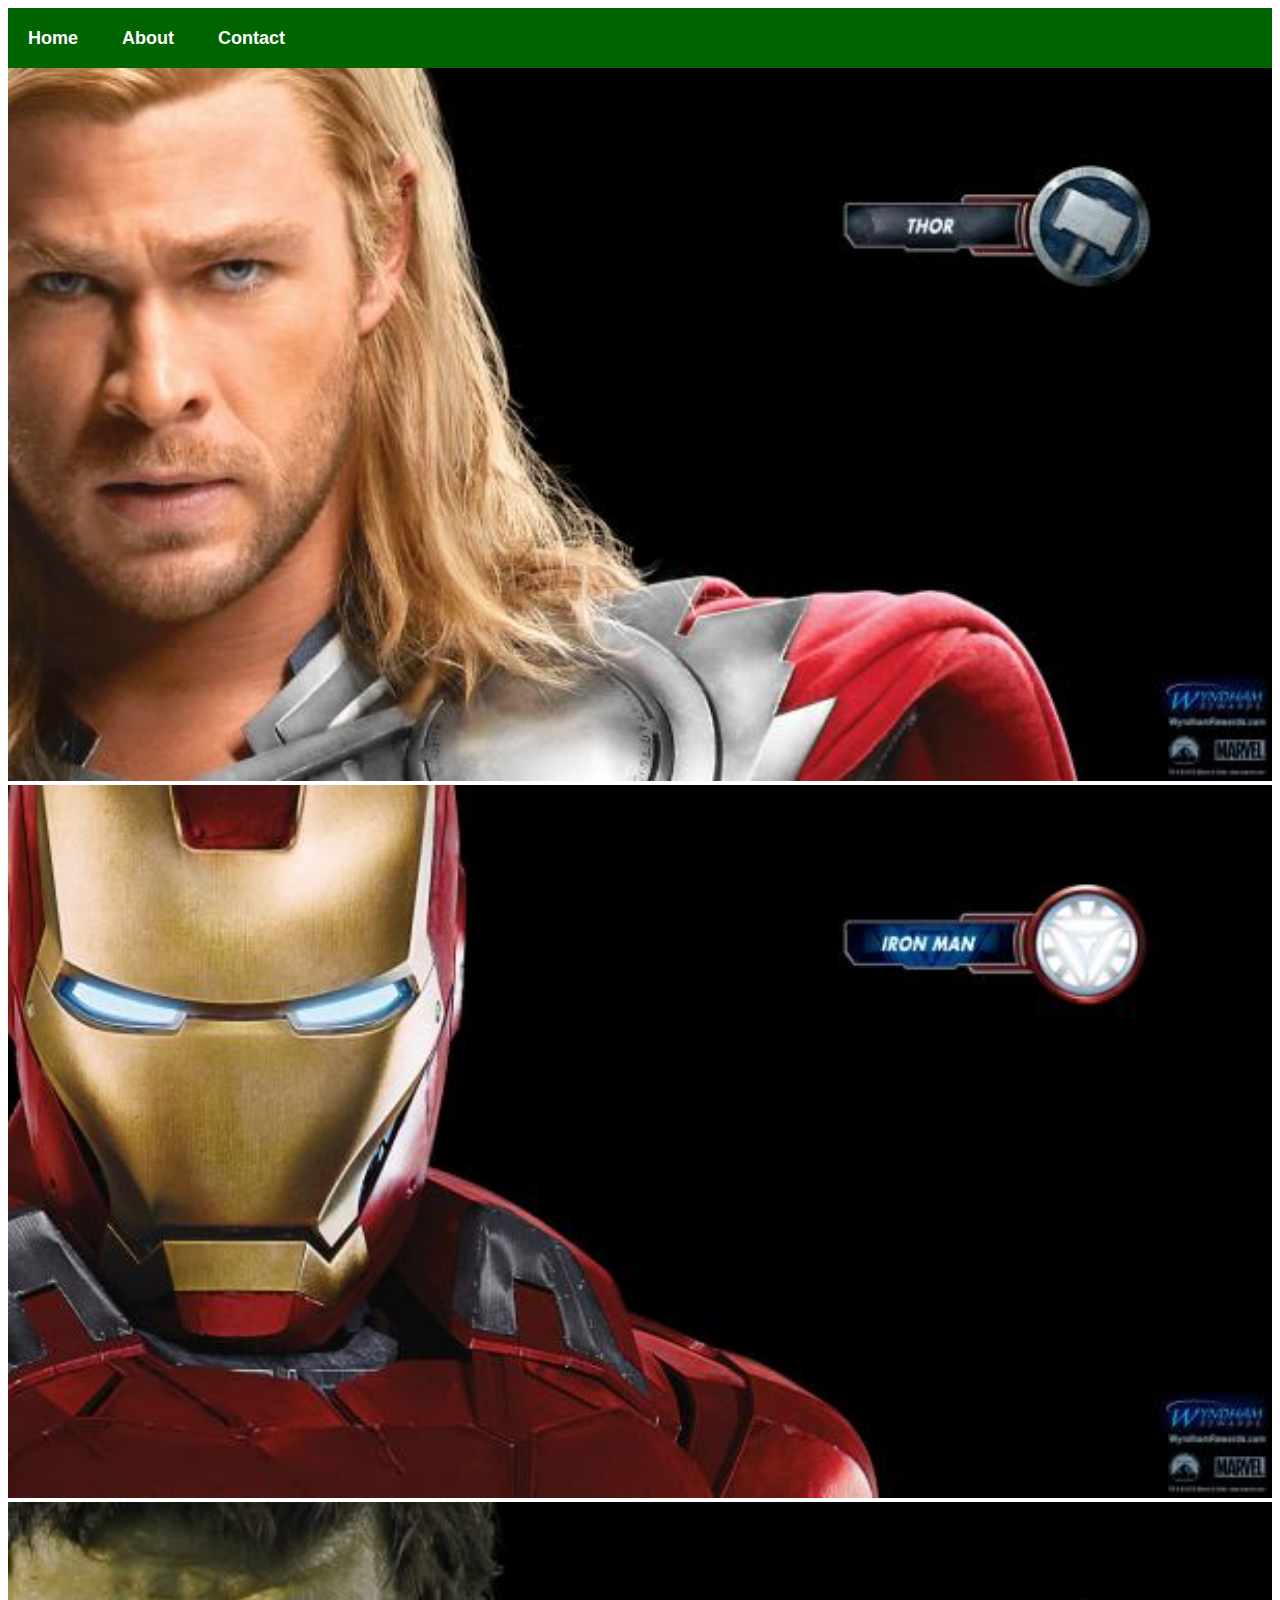
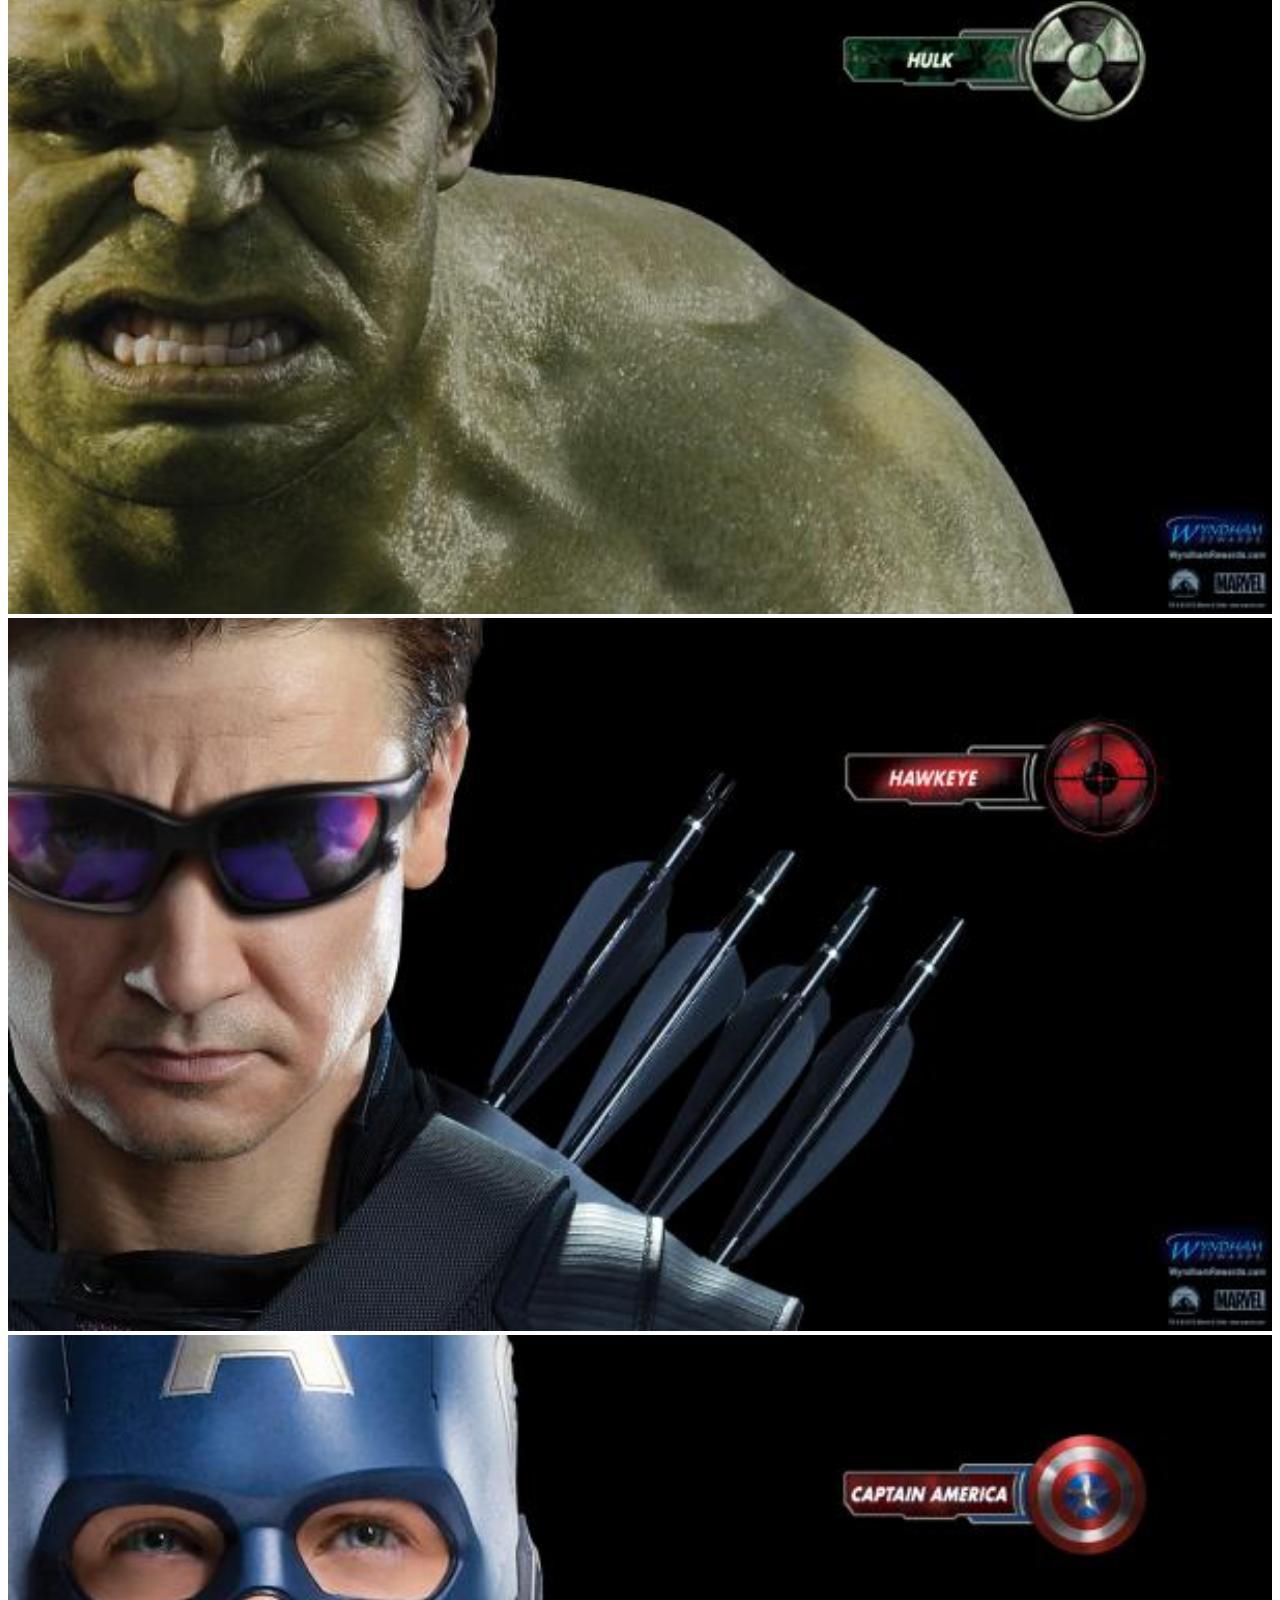
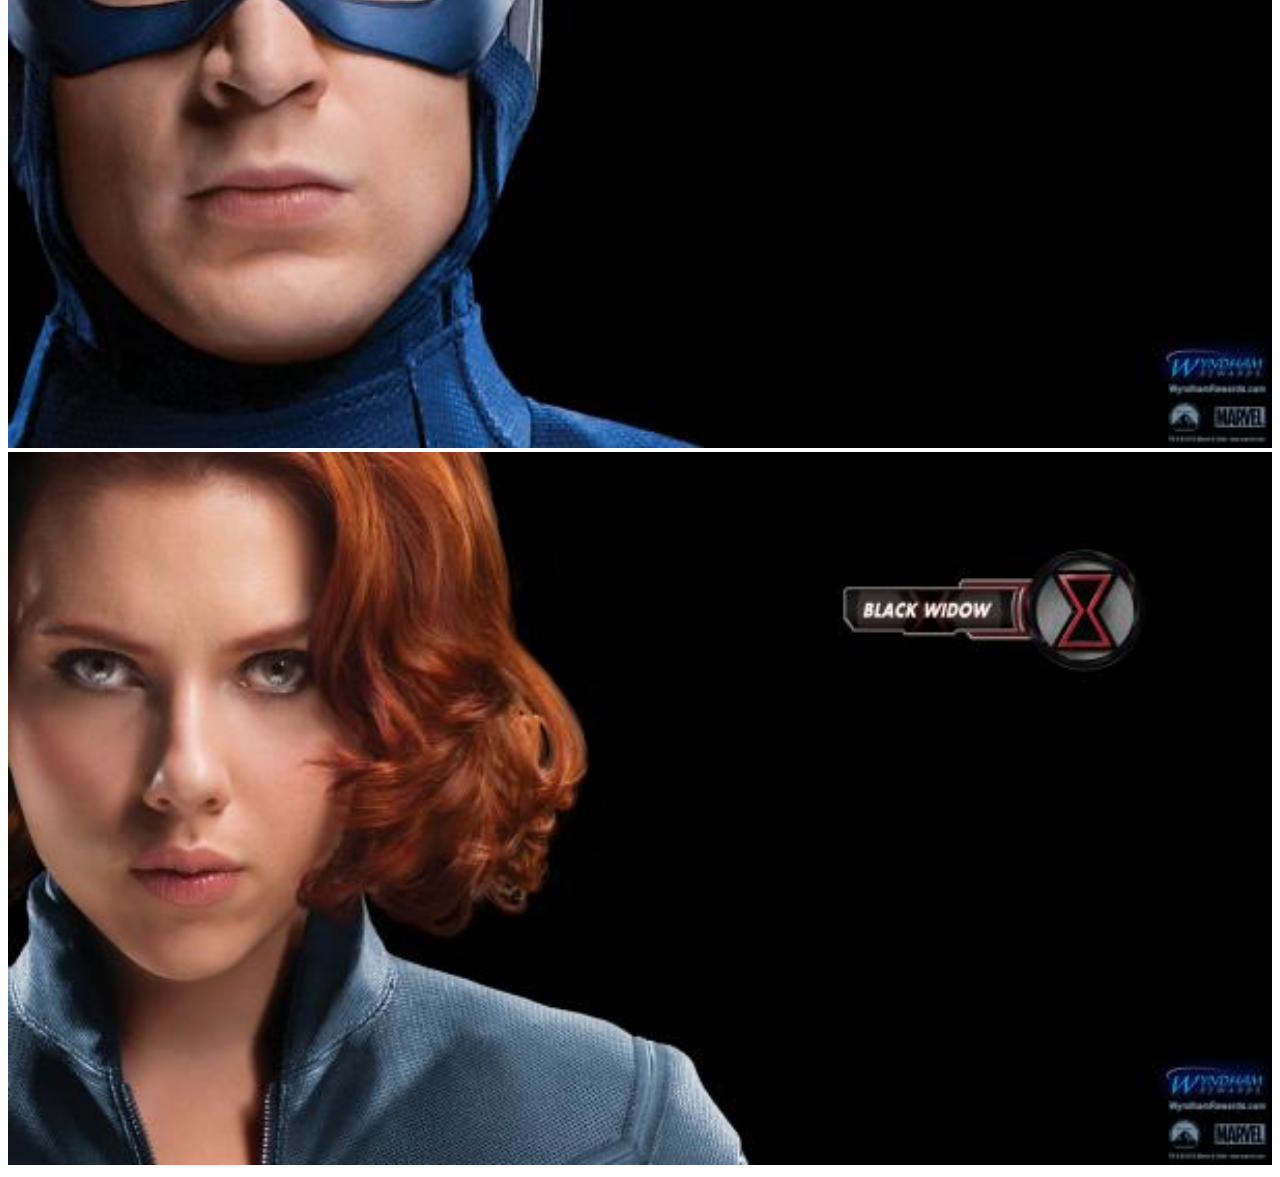
<file: index.html>
<!DOCTYPE html>
<html>
    <head>
        <link rel="stylesheet" href="style.css">
    
    </head>
    <body>
        <div id="menu">
            <a href="#">Home</a>
            <a href="about.html">About</a>
            <a href="contact.html">Contact</a>
         </div>
        <div class="gallery">
            <a href="avenger-01.html"><img src="images/avengers_01.jpg" /></a>
            <a href="avenger-02.html"><img src="images/avengers_02.jpg" /></a>
            <a href="avenger-03.html"><img src="images/avengers_03.jpg" /></a>
            <a href="avenger-04.html"><img src="images/avengers_04.jpg" /></a>
            <a href="avenger-05.html"><img src="images/avengers_05.jpg" /></a>
            <a href="avenger-06.html"><img src="images/avengers_06.jpg" /></a>

        </div>
    
    </body>

</html>
</file>
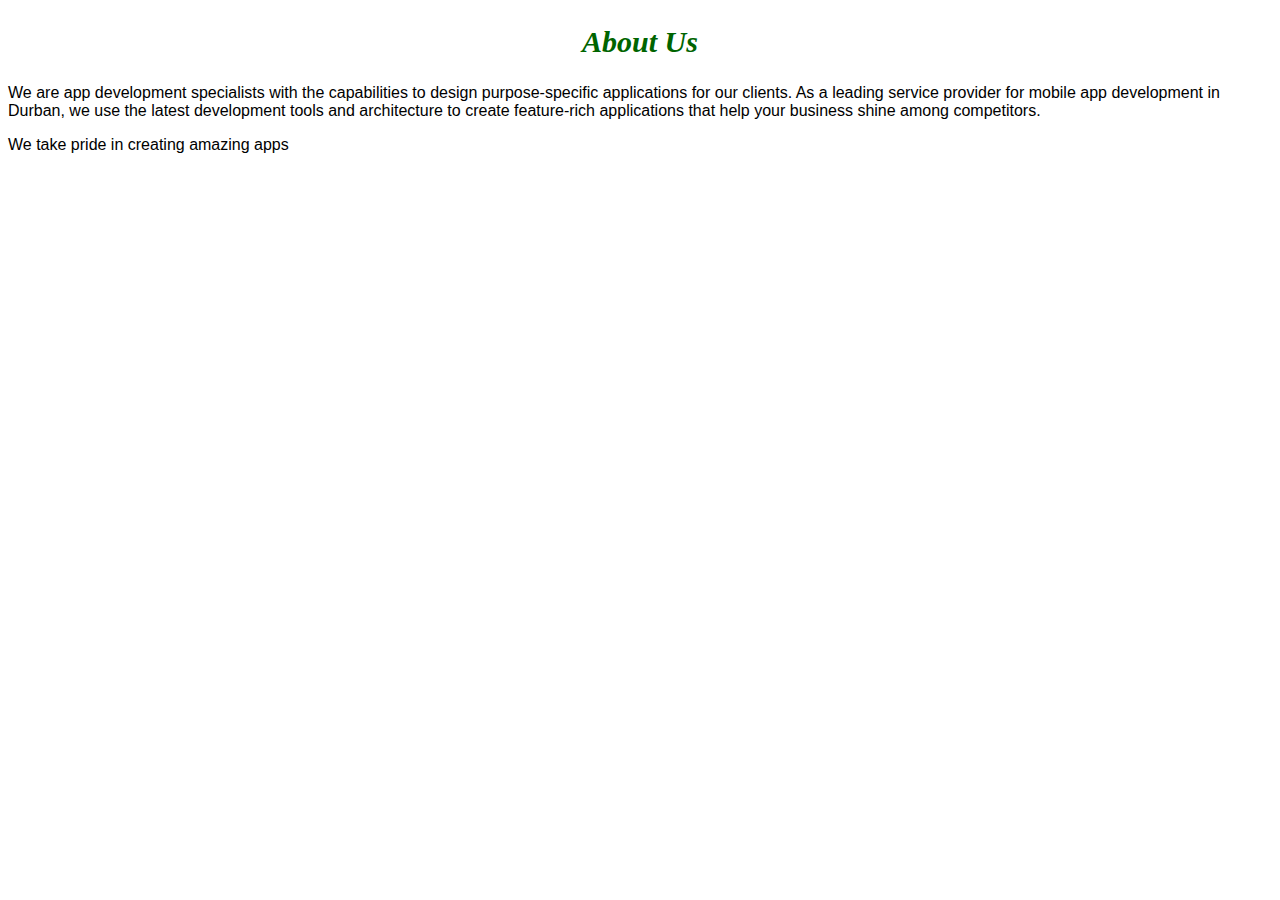
<file: about.html>
<!DOCTYPE html>
<html>
    <head>
        <link rel="stylesheet" href="style.css"> 
    </head>
    <body>
        <h2>About Us</h2>
       <p>We are app development specialists with the capabilities to design purpose-specific applications for our clients. As a leading service provider for mobile app development in Durban, we use the latest development tools and architecture to create feature-rich applications that help your business shine among competitors.</p>
        <p>We take pride in creating amazing apps</p>
    </body>
</html>
</file>
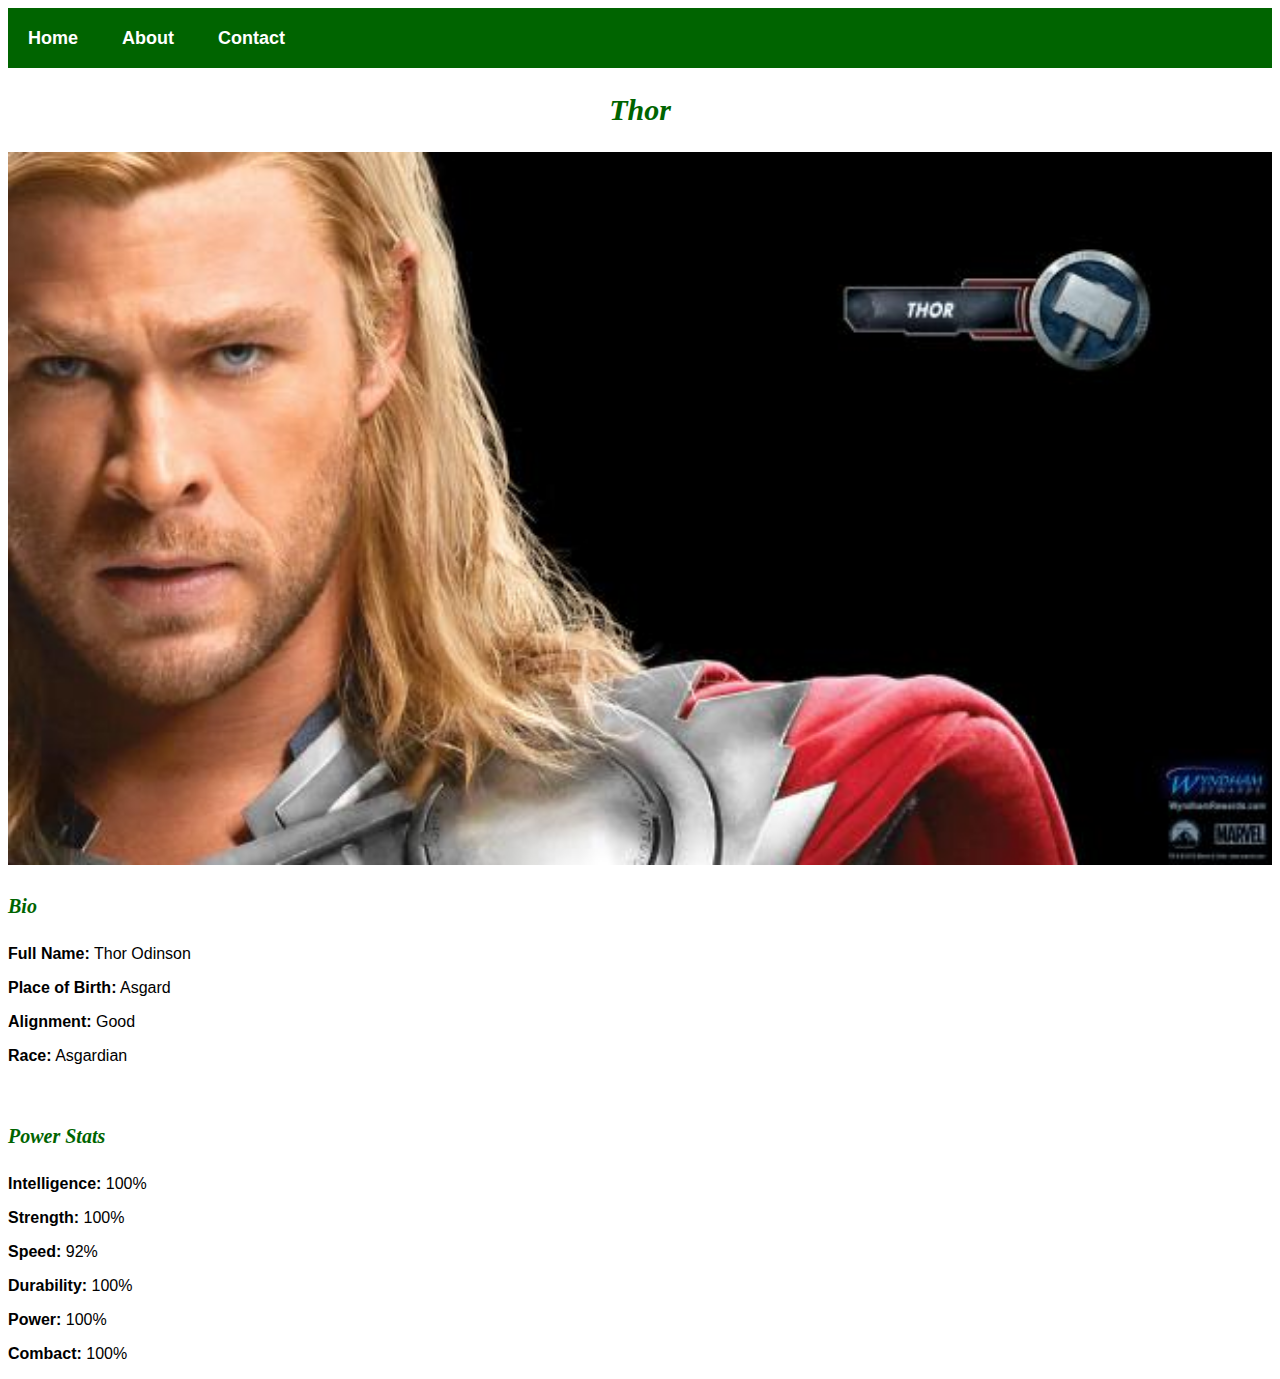
<file: avenger-01.html>
<!DOCTYPE html>
<html>
    <head>
        <link rel="stylesheet" href="style.css"> 
    </head>
    <body>
        <div id="menu">
            <a href="#">Home</a>
            <a href="about.html">About</a>
            <a href="contact.html">Contact</a>
         </div>
        <h2>Thor</h2>
        <div class="gallery">
            <img src="images/avengers_01.jpg" /> 
        </div>
        <h4>Bio</h4>
        <p><b>Full Name:</b> Thor Odinson</p>
        <p><b>Place of Birth:</b> Asgard</p>
        <p><b>Alignment:</b> Good</p>
        <p><b>Race:</b> Asgardian</p>
        <br/>
        <h4>Power Stats</h4>
        <p><b>Intelligence:</b> 100%</p>
        <p><b>Strength:</b> 100%</p>
        <p><b>Speed:</b> 92%</p>
        <p><b>Durability: </b>100%</p>
        <p><b>Power:</b> 100%</p>
        <p><b>Combact:</b> 100%</p>
    </body>
</html>
</file>
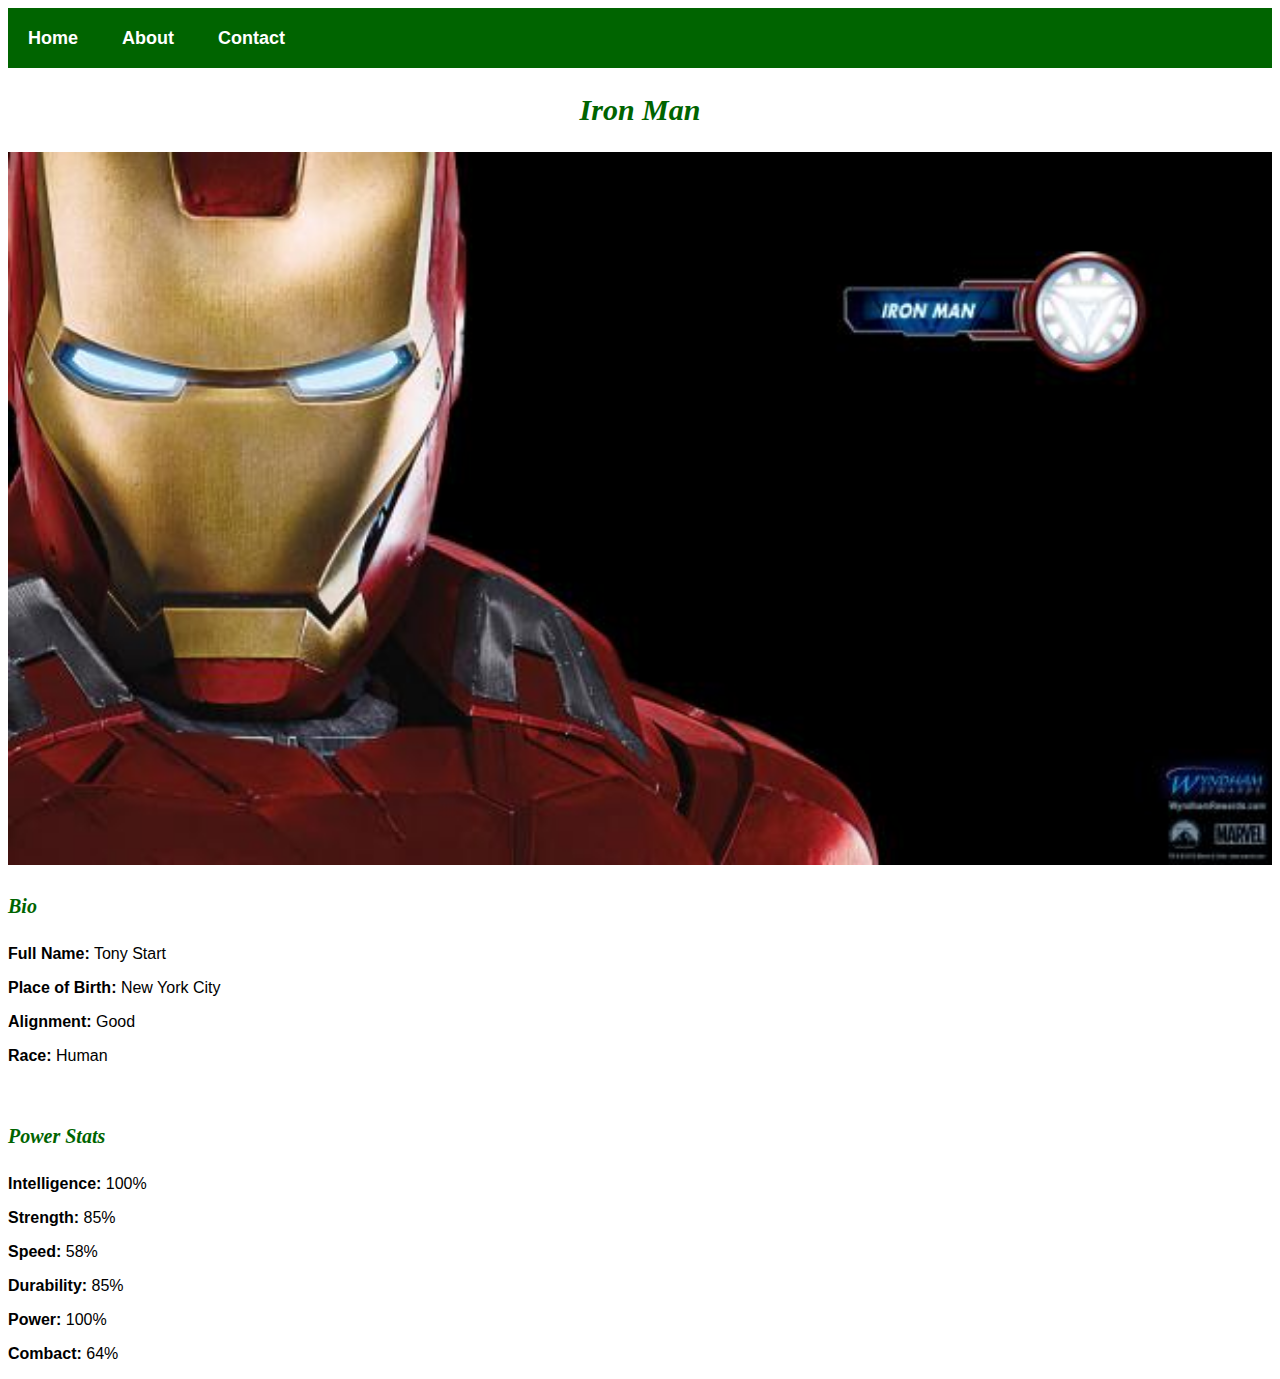
<file: avenger-02.html>
<!DOCTYPE html>
<html>
    <head>
        <link rel="stylesheet" href="style.css"> 
    </head>
    <body>
        <div id="menu">
            <a href="#">Home</a>
            <a href="about.html">About</a>
            <a href="contact.html">Contact</a>
         </div>
        <h2>Iron Man</h2>
        <div class="gallery">
            <img src="images/avengers_02.jpg" />    
        </div>
        <h4>Bio</h4>
        <p><b>Full Name:</b> Tony Start</p>
        <p><b>Place of Birth:</b> New York City</p>
        <p><b>Alignment:</b> Good</p>
        <p><b>Race:</b> Human</p>
        <br/>
        <h4>Power Stats</h4>
        <p><b>Intelligence:</b> 100%</p>
        <p><b>Strength:</b> 85%</p>
        <p><b>Speed:</b> 58%</p>
        <p><b>Durability: </b>85%</p>
        <p><b>Power:</b> 100%</p>
        <p><b>Combact:</b> 64%</p>
    </body>
</html>
</file>
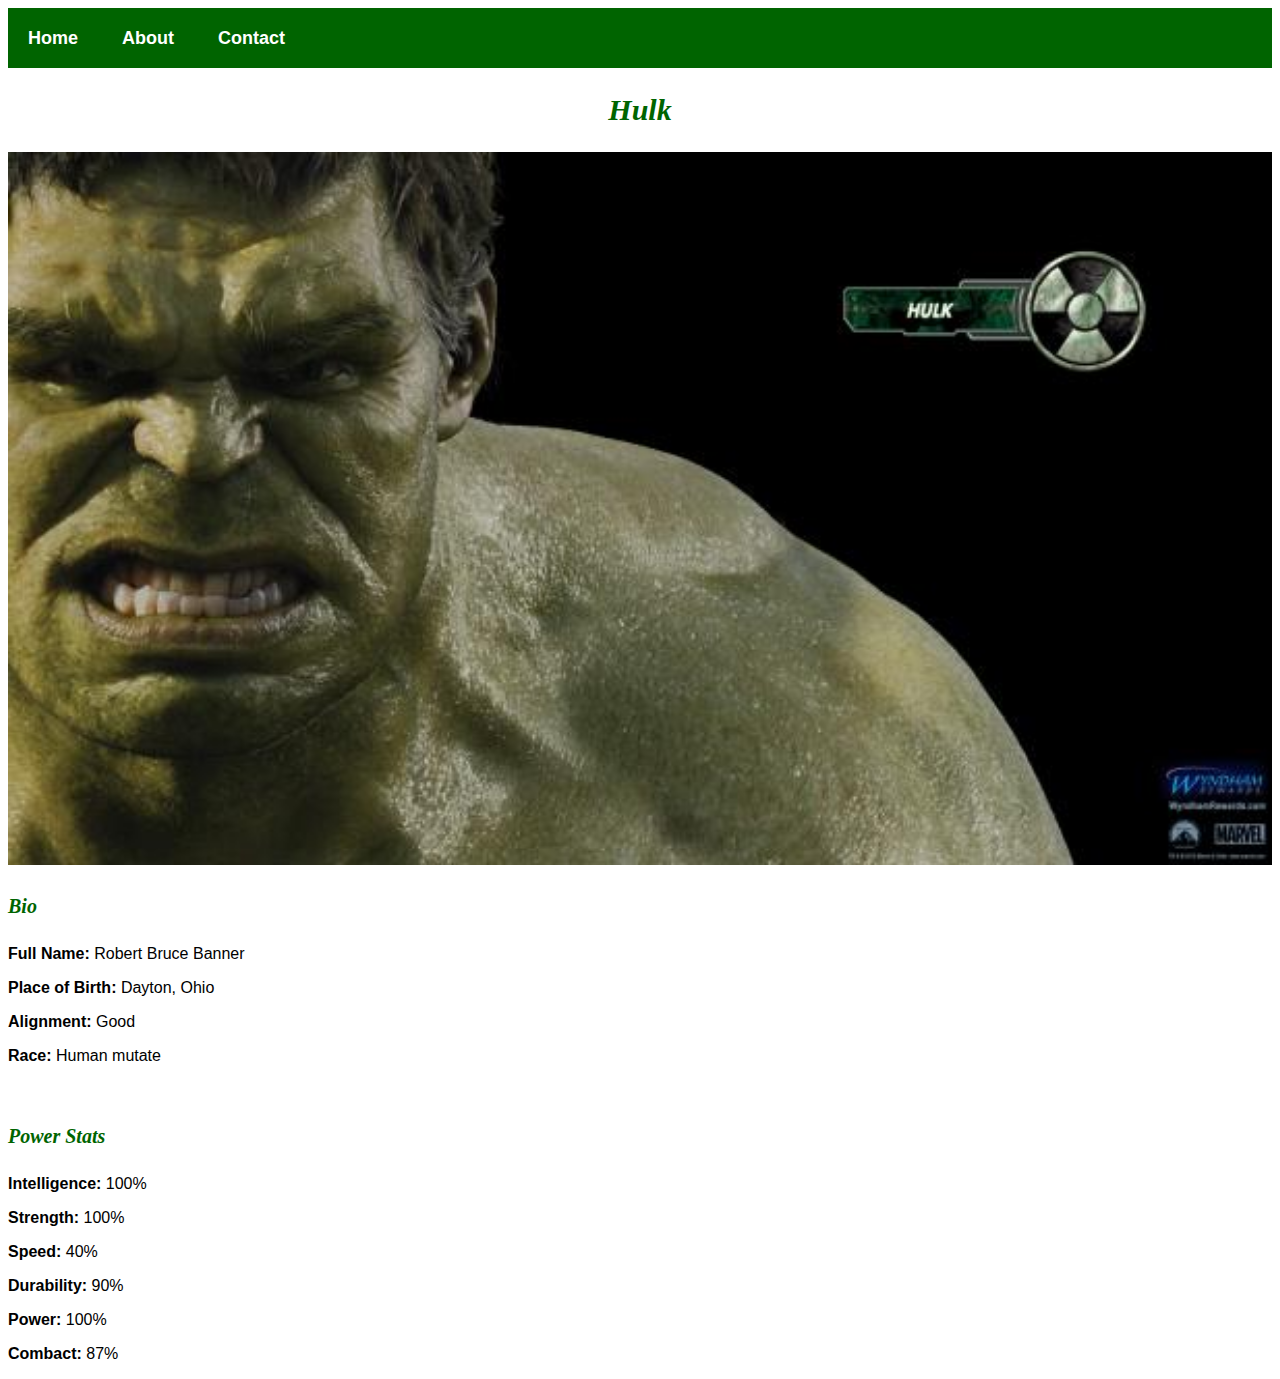
<file: avenger-03.html>
<!DOCTYPE html>
<html>
    <head>
        <link rel="stylesheet" href="style.css"> 
    </head>
    <body>
        <div id="menu">
            <a href="#">Home</a>
            <a href="about.html">About</a>
            <a href="contact.html">Contact</a>
         </div>
        <h2>Hulk</h2>
        <div class="gallery">
            <img src="images/avengers_03.jpg" /> 
        </div>
        <h4>Bio</h4>
        <p><b>Full Name:</b> Robert Bruce Banner</p>
        <p><b>Place of Birth:</b> Dayton, Ohio</p>
        <p><b>Alignment:</b> Good</p>
        <p><b>Race:</b> Human mutate</p>
        <br/>
        <h4>Power Stats</h4>
         <p><b>Intelligence:</b> 100%</p>
        <p><b>Strength:</b> 100%</p>
        <p><b>Speed:</b> 40%</p>
        <p><b>Durability: </b>90%</p>
        <p><b>Power:</b> 100%</p>
        <p><b>Combact:</b> 87%</p>
    </body>
</html>
</file>
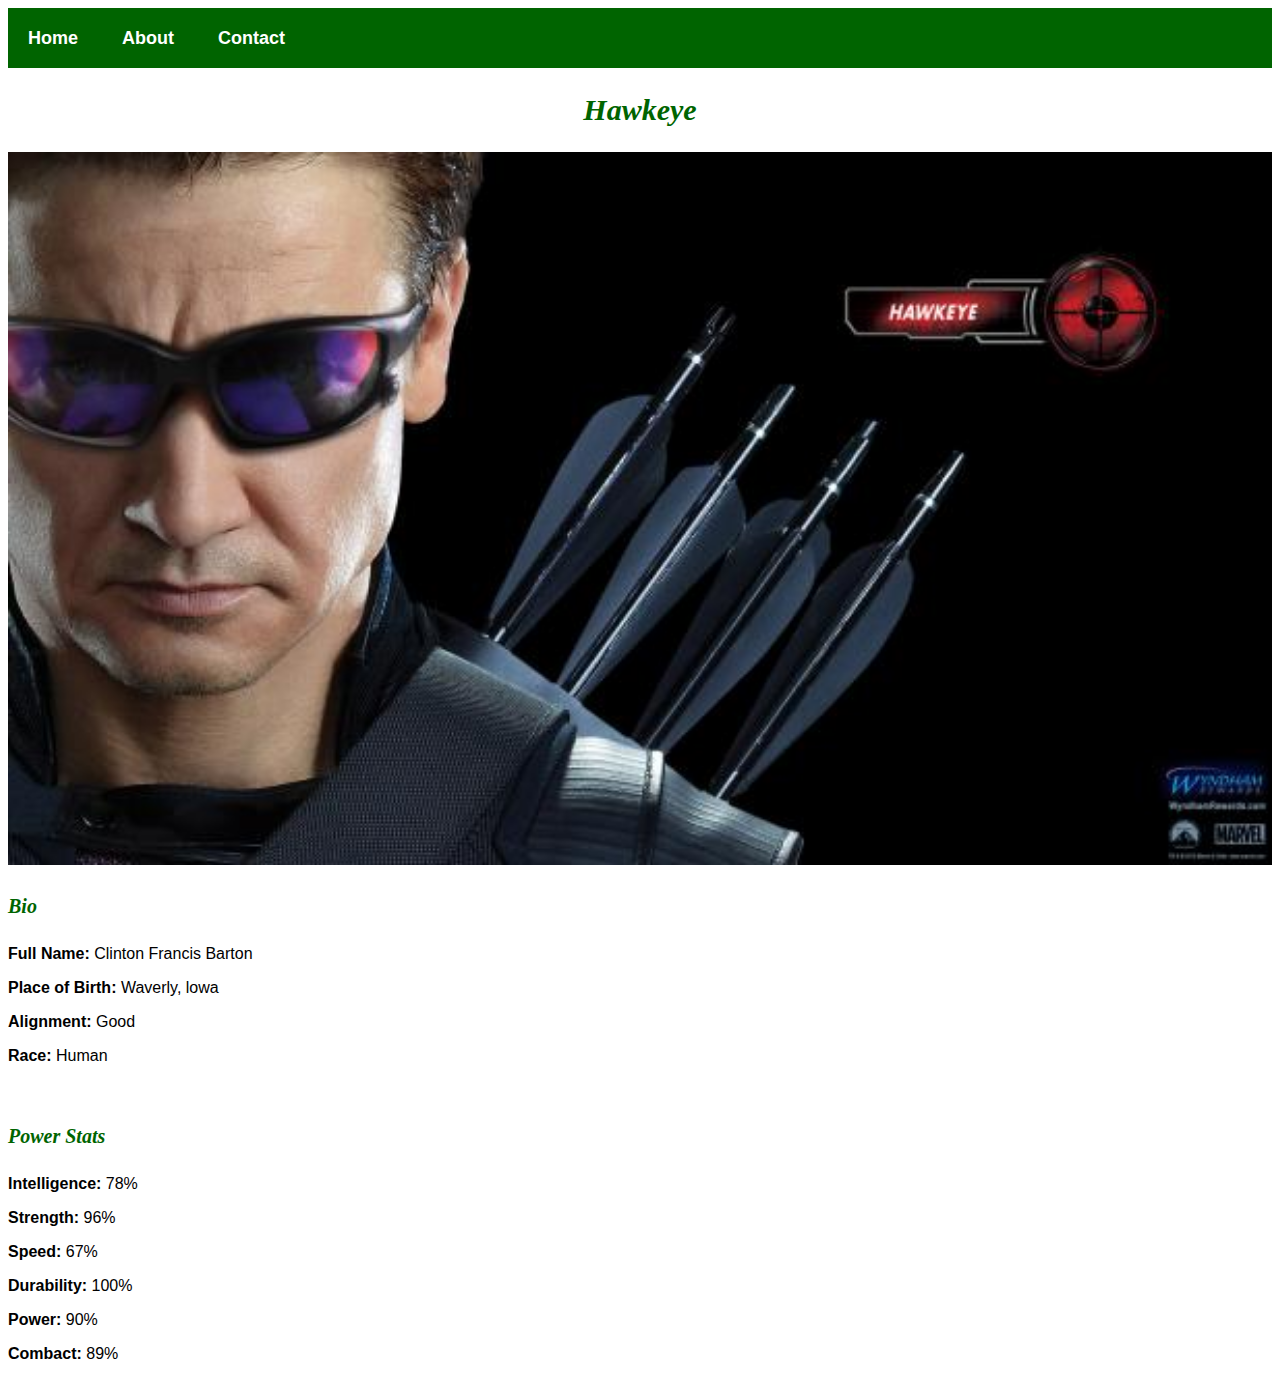
<file: avenger-04.html>
<!DOCTYPE html>
<html>
    <head>
        <link rel="stylesheet" href="style.css"> 
    </head>
    <body>
        <div id="menu">
            <a href="#">Home</a>
            <a href="about.html">About</a>
            <a href="contact.html">Contact</a>
         </div>
        <h2>Hawkeye</h2>
        <div class="gallery">
            <img src="images/avengers_04.jpg" /> 
        </div>
        <h4>Bio</h4>
        <p><b>Full Name:</b> Clinton Francis Barton</p>
        <p><b>Place of Birth:</b> Waverly, lowa</p>
        <p><b>Alignment:</b> Good</p>
        <p><b>Race:</b> Human</p>
        <br/>
        <h4>Power Stats</h4>
        <p><b>Intelligence:</b> 78%</p>
        <p><b>Strength:</b> 96%</p>
        <p><b>Speed:</b> 67%</p>
        <p><b>Durability: </b> 100%</p>
        <p><b>Power:</b> 90%</p>
        <p><b>Combact:</b> 89%</p>
    </body>
</html>
</file>
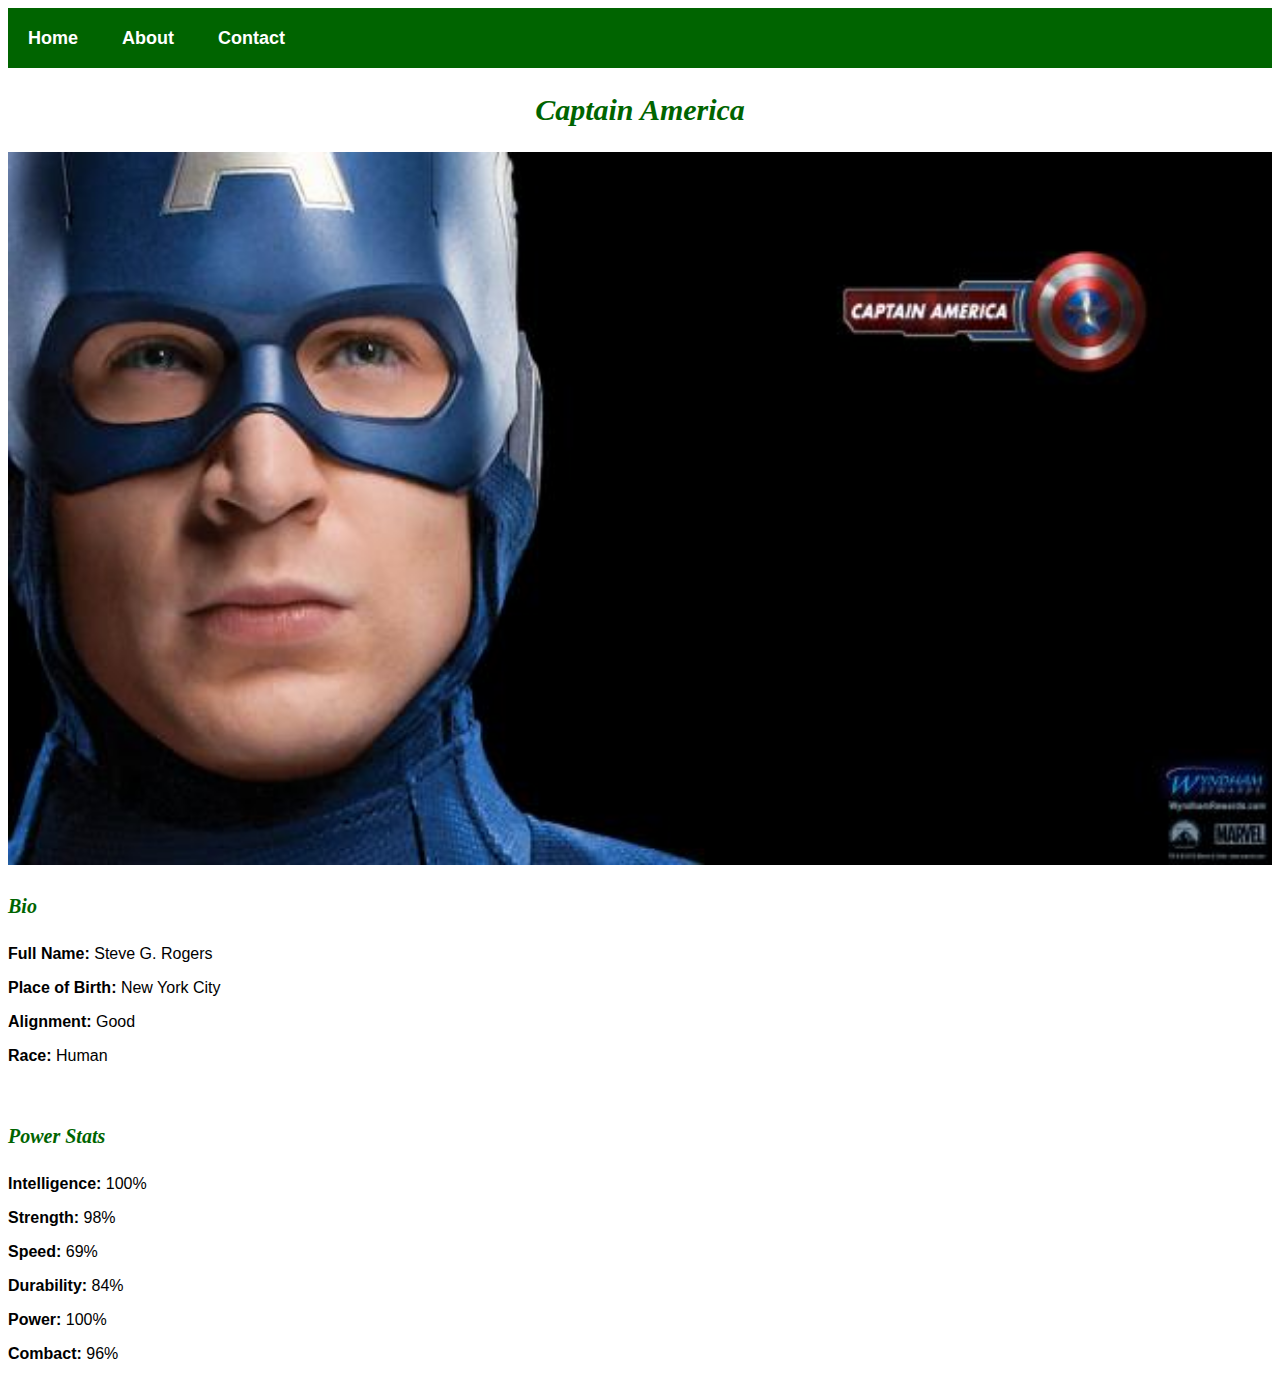
<file: avenger-05.html>
<!DOCTYPE html>
<html>
    <head>
        <link rel="stylesheet" href="style.css"> 
    </head>
    <body>
        <div id="menu">
            <a href="#">Home</a>
            <a href="about.html">About</a>
            <a href="contact.html">Contact</a>
         </div>
        <h2>Captain America</h2>
        <div class="gallery">
            <img src="images/avengers_05.jpg" /> 
        </div>
        <h4>Bio</h4>
        <p><b>Full Name:</b> Steve G. Rogers</p>
        <p><b>Place of Birth:</b> New York City</p>
        <p><b>Alignment:</b> Good</p>
        <p><b>Race:</b> Human</p>
        <br/>
        <h4>Power Stats</h4>
        <p><b>Intelligence:</b> 100%</p>
        <p><b>Strength:</b> 98%</p>
        <p><b>Speed:</b> 69%</p>
        <p><b>Durability: </b>84%</p>
        <p><b>Power:</b> 100%</p>
        <p><b>Combact:</b> 96%</p>
    </body>
</html>
</file>
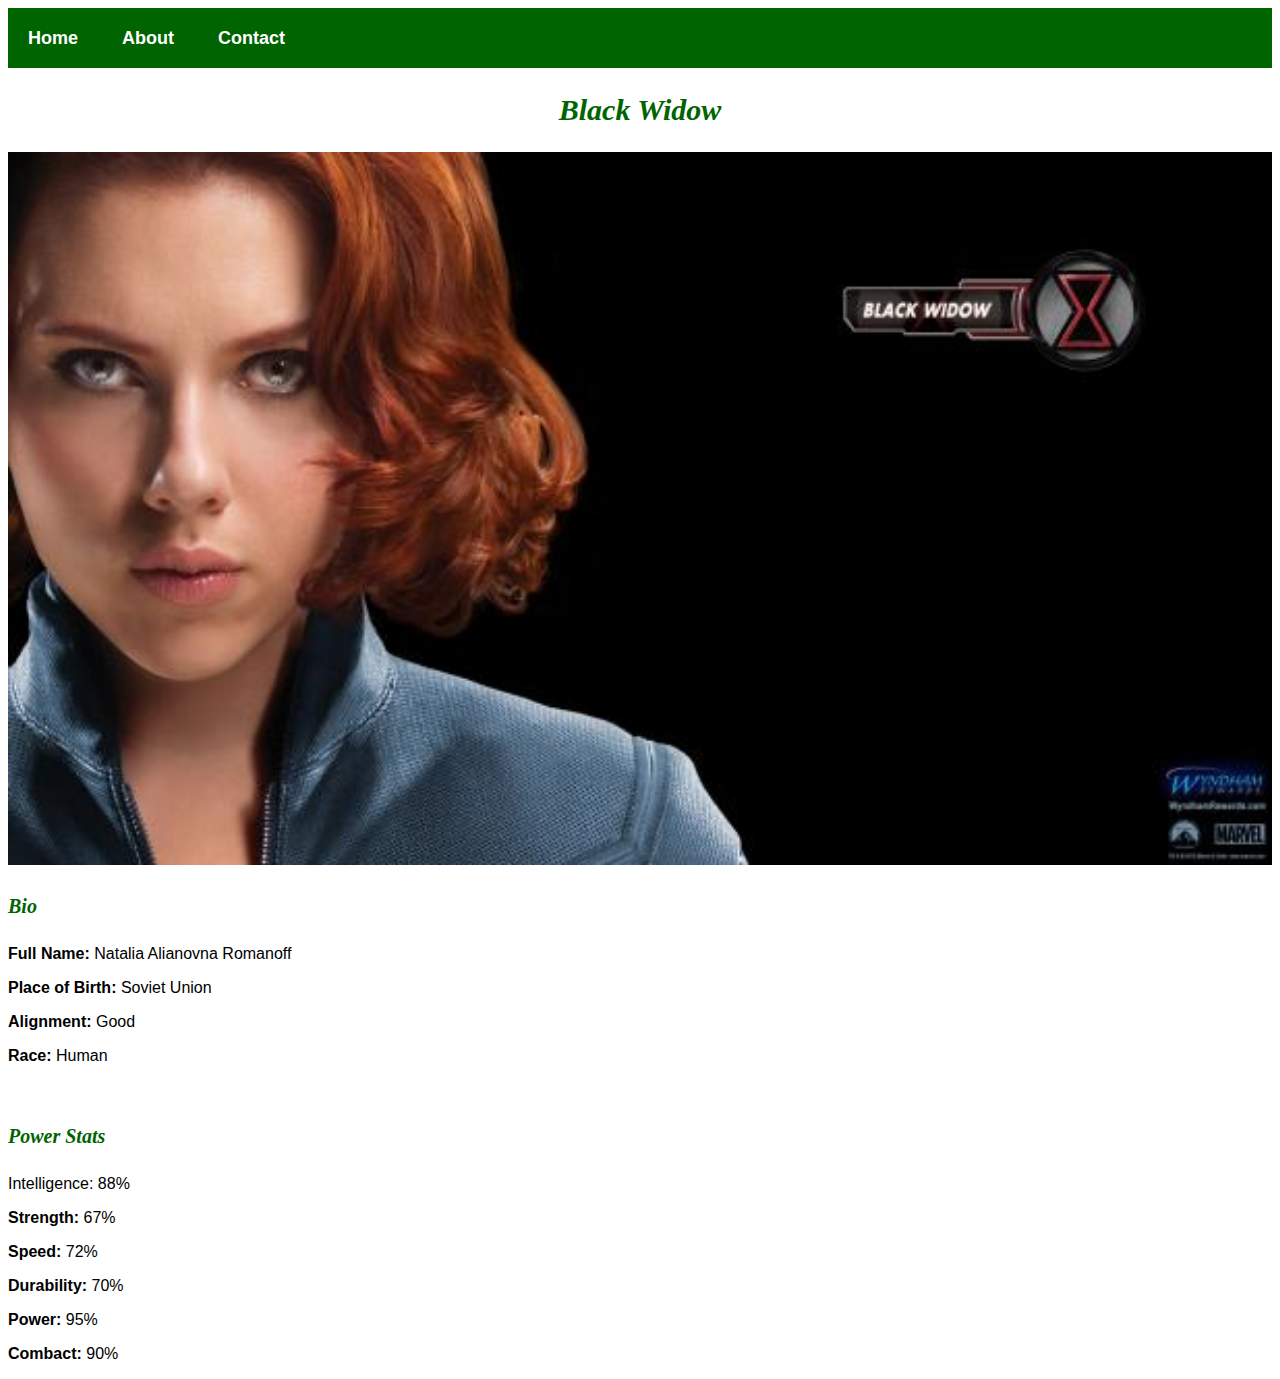
<file: avenger-06.html>
<!DOCTYPE html>
<html>
    <head>
        <link rel="stylesheet" href="style.css"> 
    </head>
    <body>
         <div id="menu">
            <a href="#">Home</a>
            <a href="about.html">About</a>
            <a href="contact.html">Contact</a>
         </div>
        <h2>Black Widow</h2>
        <div class="gallery">
            <img src="images/avengers_06.jpg" /> 
        </div>
        <h4>Bio</h4>
        <p><b>Full Name:</b> Natalia Alianovna Romanoff</p>
        <p><b>Place of Birth:</b> Soviet Union</p>
        <p><b>Alignment:</b> Good</p>
        <p><b>Race:</b> Human</p>
        <br/>
        <h4>Power Stats</h4>
        <p>Intelligence: 88%</p>
        <p><b>Strength:</b> 67%</p>
        <p><b>Speed:</b> 72%</p>
        <p><b>Durability: </b>70%</p>
        <p><b>Power:</b> 95%</p>
        <p><b>Combact:</b> 90%</p>
    </body>
</html>
</file>
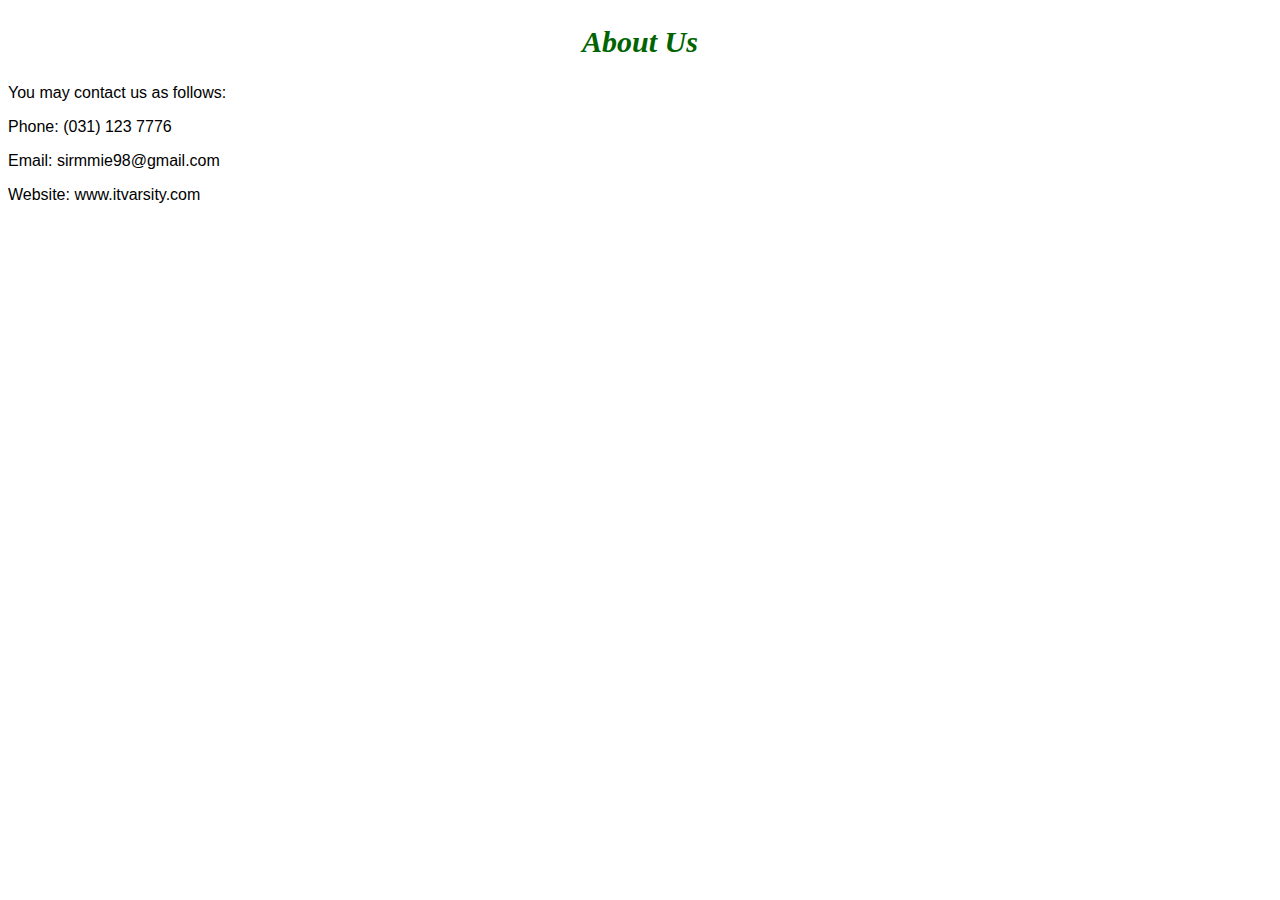
<file: contact.html>
<!DOCTYPE html>
<html>
    <head>
        <link rel="stylesheet" href="style.css"> 
    </head>
    <body>
        <h2>About Us</h2>
       <p>You may contact us as follows:</p>
        <p>Phone: (031) 123 7776</p>
        <p>Email: sirmmie98@gmail.com</p>
        <p>Website: www.itvarsity.com</p>
    </body>
</html>
</file>
<file: style.css>
.gallery img{
    width: 100%
}
h2{
    font-family: impact, fantasy;
    text-align: center;
    font-size:  30px;
    color:darkgreen;
    font-style: italic;
}

h4{
    font-family: impact, fantasy;
    font-size: 20px;
    font-style: italic;
    color: darkgreen;
}

p{
    font-family: helvetic, sans-serif;
}

#menu{
    width: 100%;
    height: 40px;
    background-color: darkgreen;
    padding-top: 20px;
}

#menu a{
    color: #ffffff;
    font-family: helvetic, sans-serif;
    font-size: 18px;
    text-decoration: none;
    font-weight: 800;
    padding-left: 20px;
    padding-right: 20px;
    
}

#menu a:hover{
    color: aquamarine;
}
</file>
